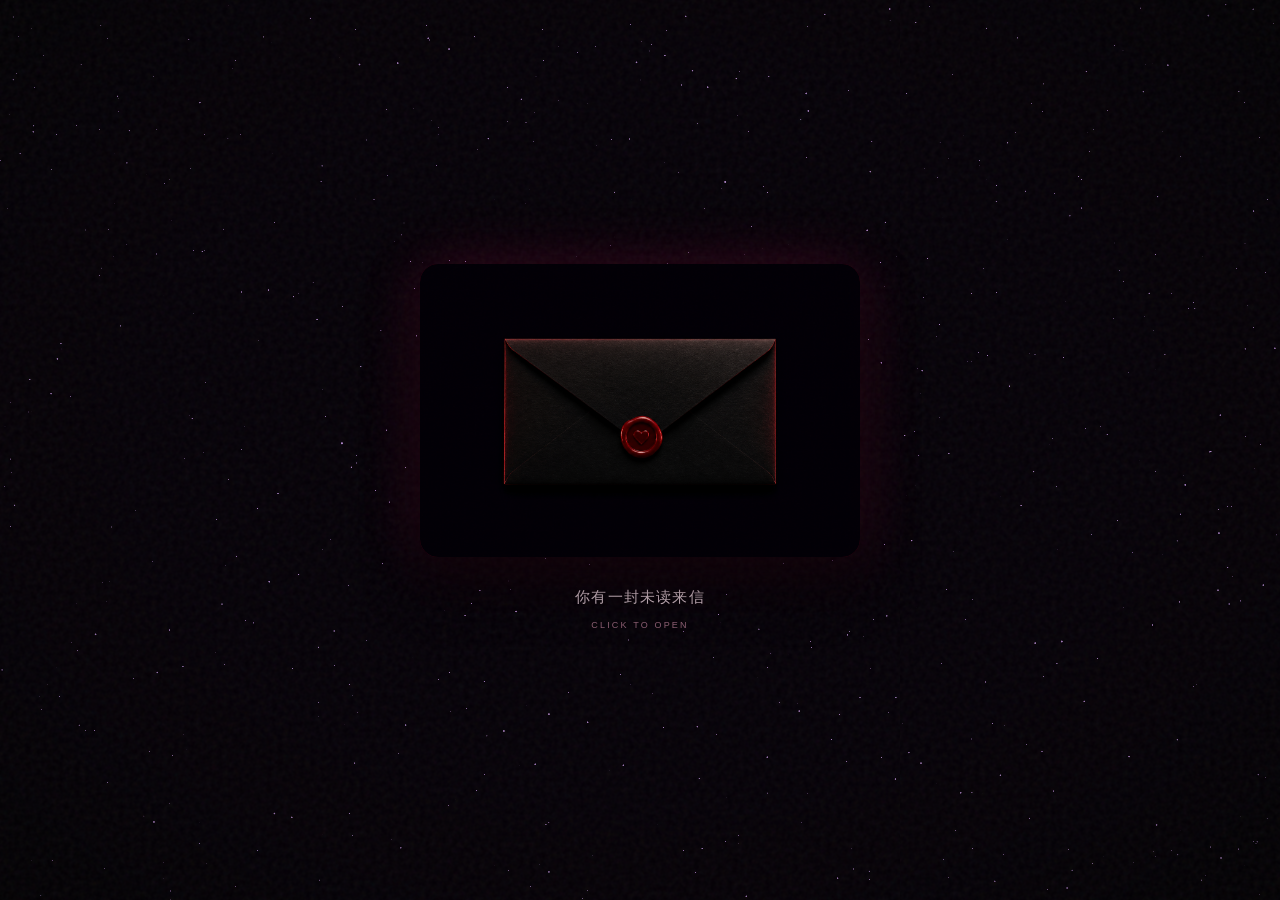
<file: 01-particle-heart/index.html>
<!doctype html>
<html lang="zh-CN">
  <head>
    <meta charset="UTF-8" />
    <meta name="viewport" content="width=device-width, initial-scale=1.0" />
    <meta name="theme-color" content="#050108" />
    <meta name="description" content="一颗会爆散又重聚的 3D 粒子爱心" />
    <title>For You · Particle Heart</title>
    <link rel="stylesheet" href="./style.css" />
  </head>
  <body>
    <main class="scene-wrap">
      <canvas id="heart-canvas" aria-label="一颗由发光粒子组成的立体爱心"></canvas>
      <div class="veil" aria-hidden="true"></div>
      <section class="envelope-stage" aria-label="打开信件">
        <button id="open-letter" class="envelope" type="button" aria-label="打开这封信">
          <img class="envelope-image" src="./assets/midnight-envelope-v2.png" alt="一封带爱心火漆的黑色信封" />
        </button>
        <p class="letter-prompt">你有一封未读来信<br /><span>CLICK TO OPEN</span></p>
      </section>
      <header class="signature" aria-label="页面标识"><span>FOR</span><i>♥</i><span>YOU</span></header>
      <section class="message" aria-live="polite">
        <p class="kicker">A LITTLE PIECE OF MY UNIVERSE</p>
        <h1>把心意，<br /><em>送给你。</em></h1>
        <p class="subcopy">每一粒光，都在奔向你。</p>
      </section>
      <footer><span class="live-dot"></span><span id="state">LOVE IS IN THE AIR</span></footer>
    </main>
    <script src="./main.js"></script>
  </body>
</html>
</file>
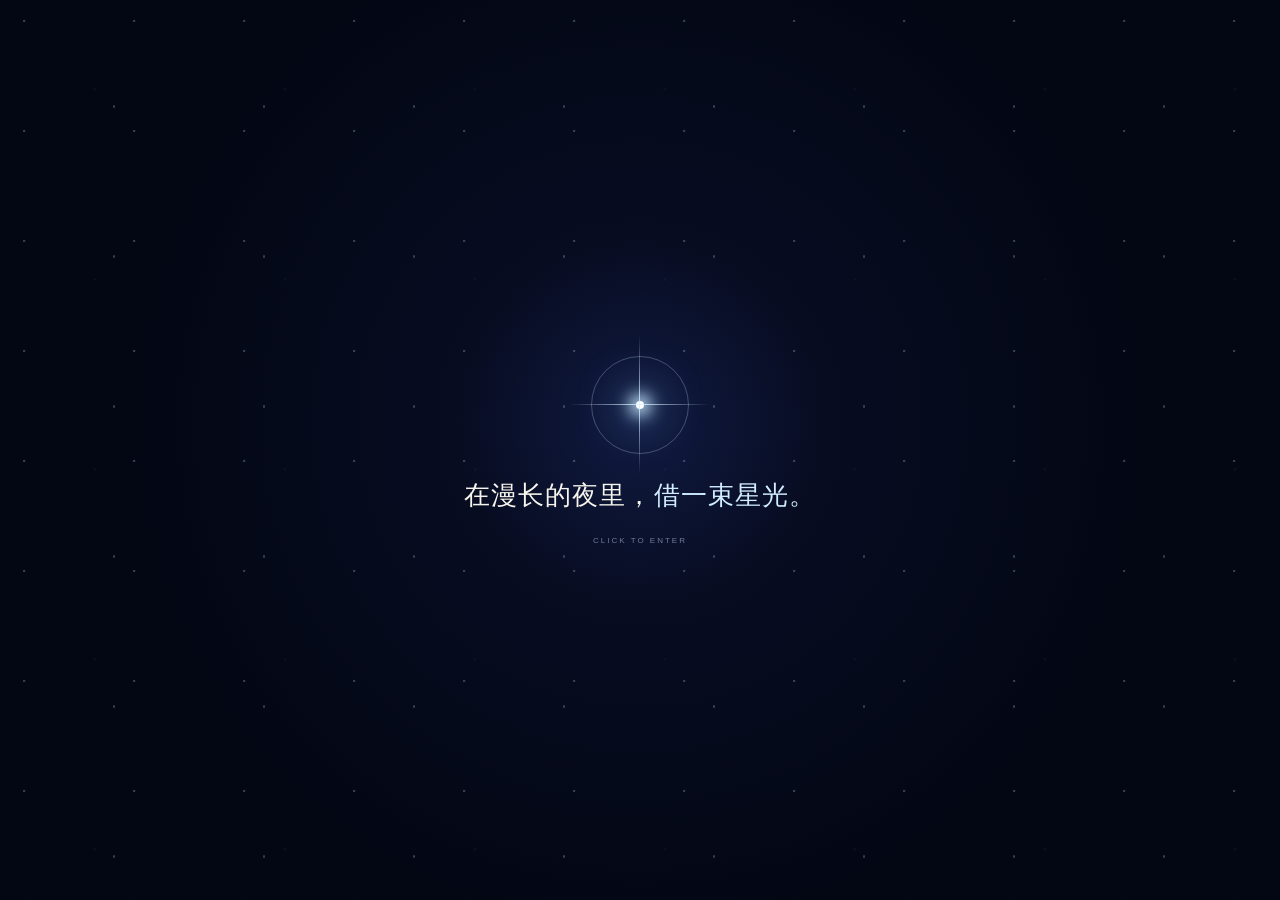
<file: 02-electric-two/index.html>
<!doctype html>
<html lang="zh-CN">
  <head>
    <meta charset="UTF-8" />
    <meta name="viewport" content="width=device-width, initial-scale=1.0" />
    <meta name="theme-color" content="#030714" />
    <meta name="description" content="点击封面，进入一片缓慢流动的星河" />
    <title>Into the Milky Way</title>
    <link rel="stylesheet" href="./style.css" />
  </head>
  <body>
    <main class="universe">
      <canvas id="milky-way" aria-label="一片流动的星河"></canvas>
      <section id="cover" class="cover" aria-label="进入星河">
        <button id="enter" type="button" aria-label="点击进入星河">
          <span class="cover-star" aria-hidden="true"><i></i></span>
          <span class="cover-copy">在漫长的夜里，<b>借一束星光。</b></span>
          <small>CLICK TO ENTER</small>
        </button>
      </section>
      <section class="letter" aria-live="polite">
        <p class="eyebrow">THE NIGHT HAS A THOUSAND DOORS</p>
        <h1>愿你穿过漫长黑夜，<br /><em>仍能抵达自己的光。</em></h1>
        <p class="signature">献给每一个抬头看过星空的人</p>
      </section>
      <button id="wish" class="wish" type="button" aria-label="许一个愿望"><span></span> MAKE A WISH</button>
      <footer><span><i></i> THE STARS ARE LISTENING</span><span>MOVE THROUGH THE LIGHT</span></footer>
    </main>
    <script src="./main.js"></script>
  </body>
</html>
</file>
<file: 01-particle-heart/style.css>
:root { color-scheme: dark; --paper: #fff9ff; --pink: #ff4f93; --quiet: rgba(255, 232, 245, .58); }
* { box-sizing: border-box; }
html, body { width: 100%; min-width: 320px; min-height: 100%; margin: 0; }
body { overflow: hidden; background: #050108; color: var(--paper); font-family: ui-rounded, 'SF Pro Rounded', 'PingFang SC', 'Microsoft YaHei', sans-serif; }
button { font: inherit; }
.scene-wrap { position: relative; min-height: 100svh; overflow: hidden; background: radial-gradient(ellipse at 50% 46%, #230718 0%, #10030d 33%, #050108 74%); }
.hero-art { display: none; }
#heart-canvas { position: absolute; z-index: 1; inset: 0; width: 100%; height: 100%; outline: none; cursor: crosshair; touch-action: manipulation; }
.veil { position: absolute; z-index: 2; inset: 0; pointer-events: none; background: radial-gradient(ellipse at 50% 48%, transparent 35%, rgba(0, 0, 0, .18) 74%, rgba(0, 0, 0, .6) 100%); }
.envelope-stage { position: absolute; z-index: 5; inset: 0; display: grid; place-content: center; justify-items: center; gap: 27px; transition: opacity .5s ease .8s, visibility 0s linear 1.3s; }
.envelope { position: relative; width: min(82vw, 440px); aspect-ratio: 1.5; overflow: hidden; border: 0; border-radius: 18px; background: #520017; box-shadow: 0 28px 52px rgba(0, 0, 0, .53), 0 0 58px rgba(255, 25, 112, .18); cursor: pointer; transform: translateY(0); transition: transform .35s cubic-bezier(.2,.9,.2,1), box-shadow .35s ease, opacity .45s ease; }
.envelope-image { display: block; width: 100%; height: 100%; object-fit: cover; transform: scale(1.08); transition: transform .65s cubic-bezier(.15,.9,.22,1), filter .5s ease; }.envelope:hover { transform: translateY(-9px) scale(1.018); box-shadow: 0 35px 64px rgba(0, 0, 0, .56), 0 0 72px rgba(255, 26, 122, .32); }.envelope:hover .envelope-image { transform: scale(1.14); filter: saturate(1.18) brightness(1.08); }.envelope:focus-visible { outline: 2px solid white; outline-offset: 6px; }
.letter-prompt { margin: 0; color: rgba(255, 231, 240, .82); text-align: center; font-size: 15px; line-height: 1.75; letter-spacing: .08em; }.letter-prompt span { color: rgba(255, 174, 206, .54); font: 500 9px/1 Arial, sans-serif; letter-spacing: .24em; }
body:not(.opened) .signature, body:not(.opened) .message, body:not(.opened) footer { opacity: 0; pointer-events: none; }
body.opened .envelope-stage { visibility: hidden; opacity: 0; }.opened .envelope { opacity: 0; transform: translateY(-28vh) scale(.7) rotate(-2deg); }.opened .envelope-image { transform: scale(1.22); filter: brightness(1.6) saturate(1.35); }
.veil::after { position: absolute; inset: 0; content: ''; opacity: .055; background-image: url("data:image/svg+xml,%3Csvg viewBox='0 0 200 200' xmlns='http://www.w3.org/2000/svg'%3E%3Cfilter id='n'%3E%3CfeTurbulence type='fractalNoise' baseFrequency='.82' numOctaves='2' stitchTiles='stitch'/%3E%3C/filter%3E%3Crect width='100%25' height='100%25' filter='url(%23n)'/%3E%3C/svg%3E"); }
.signature { position: absolute; z-index: 3; top: 29px; left: 50%; display: flex; align-items: center; gap: 7px; transform: translateX(-50%); color: rgba(255,255,255,.75); font: 600 10px/1 Arial, sans-serif; letter-spacing: .38em; transition: opacity .6s ease .55s; }
.signature i { color: var(--pink); font-size: 15px; font-style: normal; filter: drop-shadow(0 0 8px var(--pink)); }
.message { position: absolute; z-index: 3; top: clamp(74px, 12vh, 126px); left: 50%; width: min(92vw, 440px); transform: translateX(-50%); text-align: center; pointer-events: none; transition: opacity .65s ease .62s; }
.kicker { margin: 0 0 13px; color: rgba(255, 200, 225, .65); font: 500 9px/1.4 Arial, sans-serif; letter-spacing: .21em; }
h1 { margin: 0; color: var(--paper); font-size: clamp(30px, 5.2vw, 54px); font-weight: 500; line-height: 1.13; letter-spacing: -.075em; text-shadow: 0 3px 30px rgba(255, 122, 173, .13); }
h1 em { color: #ffa1c5; font-style: normal; }.subcopy { margin: 14px 0 0; color: var(--quiet); font-size: 13px; letter-spacing: .06em; }
footer { position: absolute; z-index: 3; bottom: 25px; left: 28px; display: flex; align-items: center; gap: 8px; color: rgba(255, 222, 239, .46); font: 500 8px/1 Arial, sans-serif; letter-spacing: .13em; transition: opacity .65s ease .8s; }.live-dot { width: 5px; height: 5px; border-radius: 50%; background: #ff4f93; box-shadow: 0 0 9px 2px rgba(255, 79, 147, .55); animation: blink 1.4s ease-in-out infinite; }.flash { animation: flash .7s ease-out; }
@keyframes blink { 50% { opacity: .25; transform: scale(.65); } } @keyframes flash { 0% { filter: brightness(1); } 13% { filter: brightness(2.2); } 100% { filter: brightness(1); } }
@media (max-width: 600px) { .signature { top: 22px; }.message { top: 74px; }.subcopy { font-size: 12px; } footer { bottom: 22px; left: 19px; letter-spacing: .11em; } }
@media (prefers-reduced-motion: reduce) { *, *::before, *::after { animation-duration: .01ms !important; animation-iteration-count: 1 !important; } }
</file>
<file: 02-electric-two/style.css>
:root { color-scheme: dark; --paper: #f6f5ed; --blue: #b6ddff; --quiet: rgba(220,231,249,.55); }
* { box-sizing: border-box; } html,body { width:100%; min-width:320px; min-height:100%; margin:0; } body { overflow:hidden; background:#030714; color:var(--paper); font-family:"Helvetica Neue","PingFang SC","Microsoft YaHei",sans-serif; } button { font:inherit; }
.universe { position:relative; min-height:100svh; overflow:hidden; background:#030714; } #milky-way { position:absolute; inset:0; width:100%; height:100%; background:#030714 url("./assets/milky-way-hero.png") center / cover no-repeat; cursor:crosshair; touch-action:none; }.universe::after { position:absolute; inset:0; content:""; pointer-events:none; background:radial-gradient(ellipse at 52% 55%, transparent 36%, rgba(0,0,14,.12) 65%, rgba(0,0,9,.62) 100%); }
.cover { position:absolute; z-index:5; inset:0; display:grid; place-items:center; background:radial-gradient(circle at 50% 47%, #111b42 0, #070c21 23%, #030714 63%); transition:opacity 1.1s ease, visibility 0s linear 1.15s; }.cover::before { position:absolute; inset:0; content:""; opacity:.23; background:radial-gradient(circle at 50% 47%, rgba(159,215,255,.25), transparent 2px), radial-gradient(circle at 22% 19%, #d5efff 0 1px, transparent 1.5px), radial-gradient(circle at 76% 71%, #d5efff 0 1px, transparent 1.5px); background-size:190px 190px, 110px 110px, 150px 150px; }.cover button { position:relative; display:flex; flex-direction:column; align-items:center; gap:24px; border:0; color:var(--paper); background:transparent; cursor:pointer; }.cover button:focus-visible { outline:1px solid white; outline-offset:12px; }.cover-star { position:relative; display:grid; width:98px; height:98px; place-items:center; border:1px solid rgba(198,227,255,.28); border-radius:50%; transition:transform .7s cubic-bezier(.16,.84,.24,1),border-color .5s ease,box-shadow .5s ease; }.cover-star::before,.cover-star::after { position:absolute; width:1px; height:139px; content:""; background:linear-gradient(transparent,rgba(211,239,255,.85),transparent); }.cover-star::after { transform:rotate(90deg); }.cover-star i { width:8px; height:8px; border-radius:50%; background:white; box-shadow:0 0 16px 7px #c5e8ff,0 0 46px 14px rgba(129,188,255,.34); animation: twinkle 2.6s ease-in-out infinite; }.cover button:hover .cover-star { transform:scale(1.17); border-color:rgba(226,243,255,.9); box-shadow:0 0 45px rgba(135,199,255,.27); }.cover-copy { font-family:"Songti SC","STSong",serif; font-size:clamp(19px,2vw,27px); font-weight:400; letter-spacing:.04em; }.cover-copy b { color:#d1edff; font-weight:400; }.cover small { color:rgba(209,232,255,.5); font:500 8px/1 Arial,sans-serif; letter-spacing:.25em; }
.letter { position:absolute; z-index:2; top:50%; left:50%; width:min(90vw,690px); transform:translate(-50%,-46%); text-align:center; opacity:0; pointer-events:none; transition:opacity 1.5s ease 1.1s,transform 1.5s cubic-bezier(.15,.86,.23,1) 1.1s; }.eyebrow { margin:0 0 22px; color:#c6e7ff; font:500 8px/1 Arial,sans-serif; letter-spacing:.28em; text-shadow:0 0 13px rgba(180,222,255,.65); }.letter h1 { margin:0; font-family:"Songti SC","STSong","Noto Serif CJK SC",serif; font-size:clamp(31px,4vw,62px); font-weight:400; line-height:1.35; letter-spacing:-.07em; text-shadow:0 0 32px rgba(203,229,255,.18); }.letter h1 em { color:#d6efff; font-style:normal; }.signature { margin:26px 0 0; color:var(--quiet); font-size:12px; letter-spacing:.1em; }.wish { position:absolute; z-index:3; bottom:clamp(84px,13vh,135px); left:50%; display:flex; align-items:center; gap:9px; border:0; transform:translateX(-50%); color:rgba(225,238,253,.57); background:transparent; cursor:pointer; font:500 8px/1 Arial,sans-serif; letter-spacing:.2em; opacity:0; transition:color .3s ease,opacity 1s ease 1.6s; }.wish:hover { color:#fff; }.wish span { width:5px; height:5px; border-radius:50%; background:#e1f5ff; box-shadow:0 0 10px 3px rgba(191,226,255,.7); }.wish:focus-visible { outline:1px solid white; outline-offset:6px; } footer { position:absolute; z-index:2; bottom:29px; left:34px; display:flex; width:calc(100% - 68px); justify-content:space-between; color:rgba(211,227,249,.34); font:500 8px/1 Arial,sans-serif; letter-spacing:.17em; opacity:0; transition:opacity 1s ease 1.7s; } footer i { display:inline-block; width:5px; height:5px; margin:0 8px 1px 0; border-radius:50%; background:#b6ddff; box-shadow:0 0 8px 2px #b6ddff; }.opened .cover { visibility:hidden; opacity:0; }.opened .letter { opacity:1; transform:translate(-50%,-50%); }.opened .wish,.opened footer { opacity:1; }
@keyframes twinkle { 50% { opacity:.5; transform:scale(.58); } } @media (max-width:700px) { .cover-star { width:78px; height:78px; }.cover-star::before,.cover-star::after { height:111px; }.cover-copy { font-size:19px; }.letter { transform:translate(-50%,-43%); }.letter h1 { font-size:29px; line-height:1.45; }.eyebrow { font-size:7px; }.signature { margin-top:21px; font-size:11px; }.wish { bottom:91px; font-size:7px; } footer { bottom:21px; left:20px; width:calc(100% - 40px); font-size:7px; letter-spacing:.1em; } footer span:last-child { display:none; } } @media (prefers-reduced-motion:reduce) { *,*::before,*::after { animation-duration:.01ms !important; animation-iteration-count:1 !important; } }
</file>
